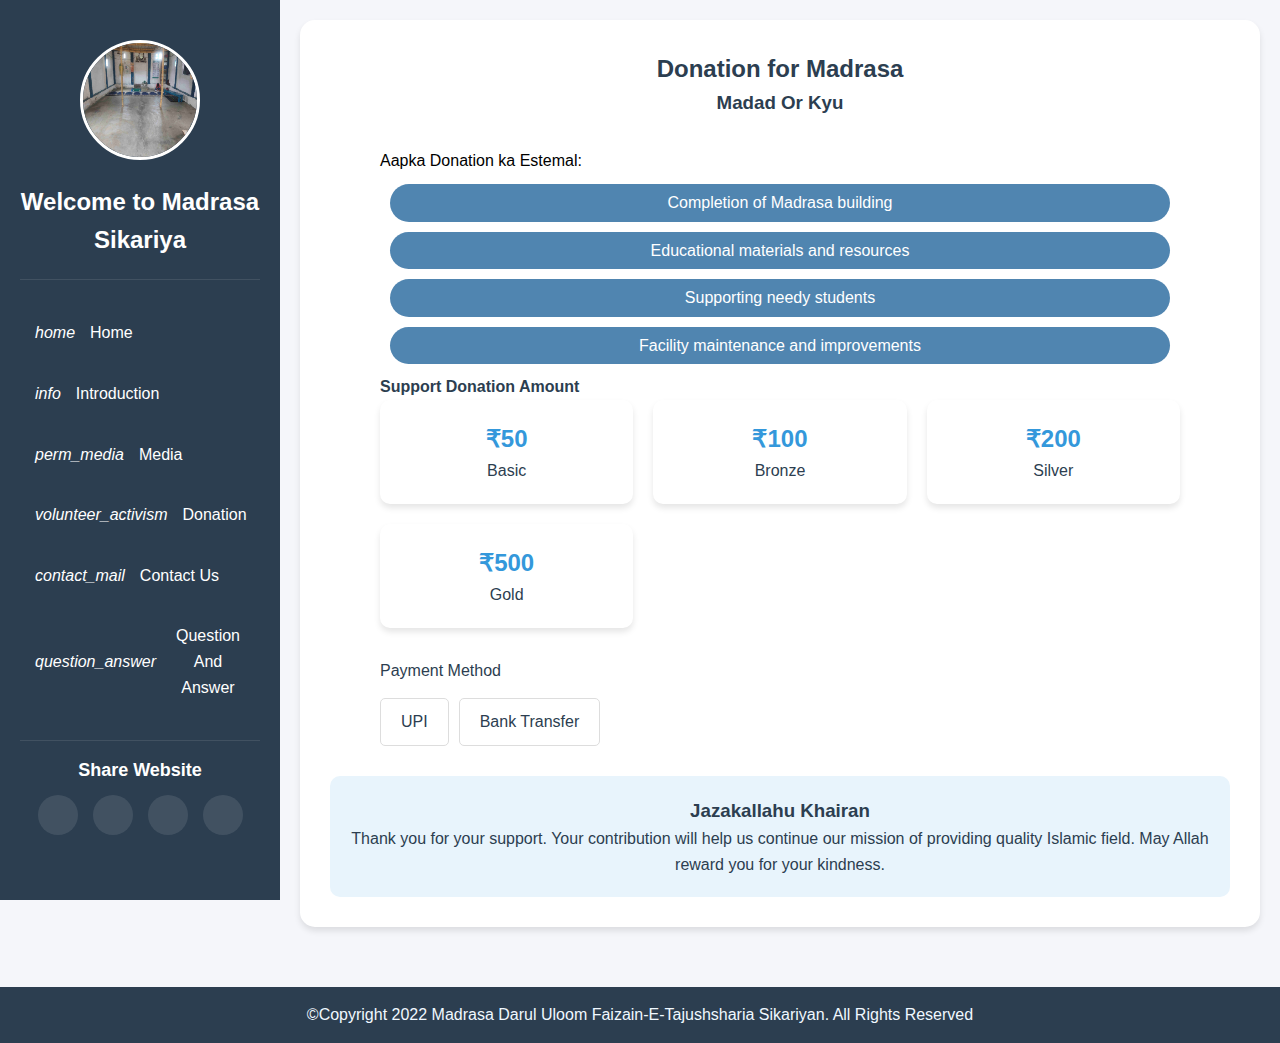
<file: donation.html>
<!DOCTYPE html>
<html lang="en">
<head>
    <meta charset="UTF-8">
    <meta name="viewport" content="width=device-width, initial-scale=1.0">
    <title>Donation - Madrasa Sikariya</title>
    <link rel="icon" href="image/icon1.png">
    <link rel="stylesheet" href="css/style.css">
    <link rel="stylesheet" href="css/pwa.css">
    <link href="https://fonts.googleapis.com/icon?family=Material+Icons" rel="stylesheet">
    <link href="https://cdnjs.cloudflare.com/ajax/libs/aos/2.3.4/aos.css" rel="stylesheet">
    <link rel="stylesheet" href="https://cdnjs.cloudflare.com/ajax/libs/font-awesome/6.0.0/css/all.min.css">
    
    <!-- PWA related meta tags -->
    <meta name="theme-color" content="#1a3a6d">
    <meta name="description" content="Support Madrasa Sikariya through your generous donations">
    <meta name="apple-mobile-web-app-capable" content="yes">
    <meta name="apple-mobile-web-app-status-bar-style" content="black-translucent">
    <meta name="apple-mobile-web-app-title" content="Madrasa Sikariya">
    
    <!-- PWA manifest -->
    <link rel="manifest" href="manifest.json">
    
    <!-- Apple Touch Icons -->
    <link rel="apple-touch-icon" href="image/icons/icon-152x152.png">
    <link rel="apple-touch-icon" sizes="152x152" href="image/icons/icon-152x152.png">
    <link rel="apple-touch-icon" sizes="180x180" href="image/icons/icon-192x192.png">
    <link rel="apple-touch-icon" sizes="167x167" href="image/icons/icon-152x152.png">
    
    <style>
        /* Additional styles specific to donation page */
        .donation-container {
            max-width: 800px;
            margin: 0 auto;
        }
        
        .donation-options {
            display: grid;
            grid-template-columns: repeat(auto-fit, minmax(250px, 1fr));
            gap: 20px;
            margin-bottom: 30px;
        }
        
        .donation-option {
            background: #fff;
            padding: 20px;
            border-radius: 10px;
            box-shadow: var(--card-shadow);
            text-align: center;
            transition: transform 0.3s ease;
            cursor: pointer;
        }
        
        .donation-option:hover {
            transform: translateY(-5px);
        }
        
        .donation-option.selected {
            border: 2px solid var(--accent-color);
        }
        
        .donation-amount {
            font-size: 1.5rem;
            font-weight: bold;
            color: var(--accent-color);
        }
        
        .donation-form {
            background: #fff;
            padding: 30px;
            border-radius: 10px;
            box-shadow: var(--card-shadow);
        }
        
        .form-group {
            margin-bottom: 20px;
        }
        
        .form-group label {
            display: block;
            margin-bottom: 8px;
            font-weight: 500;
        }
        
        .form-control {
            width: 100%;
            padding: 12px;
            border: 1px solid #ddd;
            border-radius: 6px;
            font-size: 16px;
        }
        
        .submit-btn {
            background: var(--accent-color);
            color: white;
            border: none;
            padding: 12px 24px;
            border-radius: 6px;
            font-size: 16px;
            cursor: pointer;
            transition: background 0.3s ease;
            width: 100%;
        }
        
        .submit-btn:hover {
            background: #2980b9;
        }
        
        .payment-methods {
            display: flex;
            flex-wrap: wrap;
            gap: 10px;
            margin-top: 15px;
        }
        
        .payment-method {
            padding: 10px 20px;
            border: 1px solid #ddd;
            border-radius: 5px;
            cursor: pointer;
            transition: all 0.3s ease;
        }
        
        .payment-method:hover,
        .payment-method.selected {
            background: #f0f8ff;
            border-color: var(--accent-color);
        }
        
        .bank-details {
            background: #f5f5f5;
            padding: 15px;
            border-radius: 5px;
            margin-top: 20px;
        }
        
        .qr-code {
            text-align: center;
            margin: 20px 0;
        }
        
        .qr-code img {
            max-width: 200px;
            /* height: 200px; */
            border: 1px solid #ddd;
            padding: 10px;
            background: white;
        }
        
        .thank-you-message {
            text-align: center;
            padding: 20px;
            background: #e8f4fc;
            border-radius: 10px;
            margin-top: 30px;
        }
        li{
            text-align: center;
        }
        /* p{
            text-align: center; 
            background-color: #2980b9; 
            color: white; 
            padding: 6px 6px;
            margin-right: 50px;
            margin-left: 50px;
            border-radius: 25px;
            
        } */
        #paragaraph{
            text-align: center;
            background-color: #5085b0; 
            color: white; 
            padding: 6px 10px;
            border-radius: 25px;
            margin: 10px;
            transition: transform 0.3s ease;
            cursor: pointer;
        }
        #paragaraph:hover {
            transform: translateY(-5px);
        }
        
        /* #paragaraph.selected {
            border: 2px solid var(--accent-color);
        } */
    </style>
</head>
<body>
    <div class="container">
        <nav class="sidebar" id="sidebar">
            <div class="logo-section" data-aos="fade-right">
                <img src="image/icon madrsa.jpg" alt="Madrasa Logo" class="logo">
                <h2>Welcome to Madrasa Sikariya</h2>
            </div>
            <ul class="nav-links">
                <li data-aos="fade-right" data-aos-delay="100"><a href="index.html#home"><i class="material-icons">home</i>Home</a></li>
                <li data-aos="fade-right" data-aos-delay="200"><a href="index.html#introduction"><i class="material-icons">info</i>Introduction</a></li>
                <li data-aos="fade-right" data-aos-delay="300"><a href="index.html#media"><i class="material-icons">perm_media</i>Media</a></li>
                <li data-aos="fade-right" data-aos-delay="400"><a href="#" class="active"><i class="material-icons">volunteer_activism</i>Donation</a></li>
                <li data-aos="fade-right" data-aos-delay="500"><a href="index.html#contact-us"><i class="material-icons">contact_mail</i>Contact Us</a></li>
                <li data-aos="fade-right" data-aos-delay="600"><a href="question-and-answer.html"><i class="material-icons">question_answer</i>Question And Answer</a></li>
            </ul>
            <div class="social-links" data-aos="fade-up">
                <h4>Share Website</h4>
                <div class="share-buttons">
                    <a href="javascript:void(0)" onclick="shareOnFacebook()" class="share-icon"><i class="fab fa-facebook"></i></a>
                    <a href="javascript:void(0)" onclick="shareOnWhatsApp()" class="share-icon"><i class="fab fa-whatsapp"></i></a>
                    <a href="javascript:void(0)" onclick="shareOnTwitter()" class="share-icon"><i class="fab fa-twitter"></i></a>
                    <a href="javascript:void(0)" onclick="copyToClipboard()" class="share-icon"><i class="fas fa-copy"></i></a>
                </div>
            </div>
        </nav>

        <main class="main-content">
            <div class="mobile-header">
                <button id="menuToggle" class="menu-toggle">
                    <i class="material-icons">menu</i>
                </button>
                <h1>Madrasa Sikariya - Donation</h1>
            </div>
            
            <section class="section" data-aos="fade-up">
                <h2>Donation for Madrasa</h2>
                <div class="content">
                    <div class="section-header">
                        <h3>Madad Or Kyu</h3>
                        <!-- <p class="section-subtitle"></p> -->
                    </div>
                    <div class="section-body">
                        <div class="donation-container">
                            <div class="donation-message" data-aos="fade-up">
                                <!-- <p>The Madrasa Sikariya has been serving the community by providing Islamic education to children and adults. Your generous contribution will help us continue our mission and improve our facilities.</p> -->
                                <p style="background-color: white; color: black;">Aapka Donation ka Estemal:</p>
                               
                                    <p  data-aos="fade-up" id="paragaraph">Completion of Madrasa building</p>
                                    <p data-aos="fade-up" id="paragaraph">Educational materials and resources</p>
                                    <p  data-aos="fade-up" id="paragaraph">Supporting needy students</p>
                                    <p  data-aos="fade-up" id="paragaraph">Facility maintenance and improvements</p>
                                
                            </div>
                            
                            <h4 data-aos="fade-up">Support Donation Amount</h4>
                            <div class="donation-options" data-aos="fade-up">
                                <div class="donation-option" onclick="selectAmount(this, 500)">
                                    <div class="donation-amount">₹50</div>
                                    <p>Basic</p>
                                </div>
                                <div class="donation-option" onclick="selectAmount(this, 1000)">
                                    <div class="donation-amount">₹100</div>
                                    <p>Bronze</p>
                                </div>
                                <div class="donation-option" onclick="selectAmount(this, 5000)">
                                    <div class="donation-amount">₹200</div>
                                    <p>Silver</p>
                                </div>
                                <div class="donation-option" onclick="selectAmount(this, 10000)">
                                    <div class="donation-amount">₹500</div>
                                    <p>Gold</p>
                                </div>
                                <!-- <div class="donation-option" onclick="selectAmount(this, 'custom')">
                                    <div class="donation-amount">Custom</div>
                                    <p>Enter your amount</p>
                                </div> -->
                            </div>
                            
                            <!-- <div class="donation-form" data-aos="fade-up">
                                <form id="donationForm">
                                    <div class="form-group">
                                        <label for="donationAmount">Donation Amount (₹)</label>
                                        <input type="number" id="donationAmount" class="form-control" placeholder="Enter amount" required>
                                    </div>
                                    
                                    <div class="form-group">
                                        <label for="fullName">Full Name</label>
                                        <input type="text" id="fullName" class="form-control" placeholder="Enter your full name" required>
                                    </div>
                                    
                                    <div class="form-group">
                                        <label for="email">Email Address</label>
                                        <input type="email" id="email" class="form-control" placeholder="Enter your email">
                                    </div>
                                    
                                    <div class="form-group">
                                        <label for="phone">Phone Number</label>
                                        <input type="tel" id="phone" class="form-control" placeholder="Enter your phone number" required>
                                    </div>
                                    
                                    <div class="form-group">
                                        <label for="address">Address</label>
                                        <textarea id="address" class="form-control" rows="3" placeholder="Enter your address"></textarea>
                                    </div>
                                     -->
                                    <div class="form-group">
                                        <label>Payment Method</label>
                                        <div class="payment-methods">
                                            <div class="payment-method" onclick="selectPayment(this, 'upi')">UPI</div>
                                            <div class="payment-method" onclick="selectPayment(this, 'bank')">Bank Transfer</div>
                                            <!-- <div class="payment-method" onclick="selectPayment(this, 'cash')">Cash/Cheque</div> -->
                                        </div>
                                    </div>
                                    
                                    <div id="upiDetails" class="bank-details" style="display: none;">
                                        <h4>UPI Payment Details</h4>
                                        <p>Take Screenshot And Scan the QR code below:</p>
                                        <div class="qr-code">
                                            <!-- Replace with actual QR code image -->
                                            <img src="bank/GooglePay_QR.png" alt="UPI QR Code">
                                            <p>UPI ID:shahbazmd084@oksbi</p>
                                            <p style="background-color: #427281;border-radius: 25px; color: white;">After making the payment, please confirm your payment by sending a screenshot or details to <a style="text-decoration: none; color: white;" href="tel://6204606943">+916204606943</a>
                                        </div>
                                    </div>
                                    
                                    <div id="bankDetails" class="bank-details" style="display: none;">
                                        <h4>Bank Transfer Details</h4>
                                        <p>Account Name: Md shahbaz</p>
                                        <p>Account Number: 2103000100728835</p>
                                        <p>IFSC Code: PUNB0210300</p>
                                        <p>Bank Name: PUNJAB NATIONAL BANK</p>
                                        <div  class="qr-code">
                                        <p style="background-color: #427281;border-radius: 25px; color: white;" >After making the payment, please confirm your payment by sending a screenshot or details to <a style="text-decoration: none; color: white;" href="tel://6204606943">+916204606943</a>
                                        </div>
                                    </div>
                                    
                                    <div id="cashDetails" class="bank-details" style="display: none;">
                                        <h4>Cash/Cheque Donation</h4>
                                        <p>You can visit our madrasa to make a cash donation or send a cheque to:</p>
                                        <p>Madrasa Sikariya</p>
                                        <p>Full Address Line 1</p>
                                        <p>Full Address Line 2</p>
                                        <p>City, State - PIN Code</p>
                                        <p>Contact: +91 9876543210</p>
                                    </div>
                                    
                                    <!-- <button type="submit" class="submit-btn">Complete Donation</button> -->
                                </form>
                            </div>
                            
                            <div class="thank-you-message" data-aos="fade-up">
                                <h3>Jazakallahu Khairan</h3>
                                <a>Thank you for your support. Your contribution will help us continue our mission of providing quality Islamic field.</a>
                                <a>May Allah reward you for your kindness.</a>
                            </div>
                        </div>
                    </div>
                </div>
            </section>
        </main>
    </div>
    <footer>        
        <div>
            <p style="background-color: #2c3e50;color: aliceblue; padding: 15px; text-align: center;">&copy;Copyright 2022 Madrasa Darul Uloom Faizain-E-Tajushsharia Sikariyan. All Rights Reserved</p>
        </div>
    </footer>

    <script src="https://cdnjs.cloudflare.com/ajax/libs/aos/2.3.4/aos.js"></script>
    <script src="js/main.js"></script>
    <script src="js/pwa.js"></script>
    <script>
        // Initialize AOS animation library
        AOS.init({
            duration: 800,
            once: true
        });
        
        // Function to select donation amount
        function selectAmount(element, amount) {
            // Remove selected class from all options
            document.querySelectorAll('.donation-option').forEach(option => {
                option.classList.remove('selected');
            });
            
            // Add selected class to clicked option
            element.classList.add('selected');
            
            // Update donation amount input
            const donationInput = document.getElementById('donationAmount');
            if (amount === 'custom') {
                donationInput.value = '';
                donationInput.focus();
            } else {
                donationInput.value = amount;
            }
        }
        
        // Function to select payment method
        function selectPayment(element, method) {
            // Remove selected class from all payment methods
            document.querySelectorAll('.payment-method').forEach(option => {
                option.classList.remove('selected');
            });
            
            // Add selected class to clicked option
            element.classList.add('selected');
            
            // Hide all payment details
            document.getElementById('upiDetails').style.display = 'none';
            document.getElementById('bankDetails').style.display = 'none';
            document.getElementById('cashDetails').style.display = 'none';
            
            // Show selected payment details
            document.getElementById(method + 'Details').style.display = 'block';
        }
        
        // Form submission handling
        document.getElementById('donationForm').addEventListener('submit', function(e) {
            e.preventDefault();
            
            // You would typically handle form submission with AJAX or redirect to a payment gateway
            alert('Thank you for your donation! You will now be redirected to complete the payment process.');
            
            // In a real implementation, you would redirect to a payment gateway or process the donation
            // window.location.href = 'payment-confirmation.html';
        });

        // Share functions
        function shareOnFacebook() {
            const url = encodeURIComponent(window.location.href);
            window.open(`https://www.facebook.com/sharer/sharer.php?u=${url}`, '_blank', 'width=600,height=400');
        }

        function shareOnWhatsApp() {
            const url = encodeURIComponent(window.location.href);
            window.open(`https://wa.me/?text=${url}`, '_blank', 'width=600,height=400');
        }

        function shareOnTwitter() {
            const url = encodeURIComponent(window.location.href);
            window.open(`https://twitter.com/intent/tweet?url=${url}`, '_blank', 'width=600,height=400');
        }

        function copyToClipboard() {
            const url = window.location.href;
            navigator.clipboard.writeText(url).then(() => {
                showNotification("Link Copied", "Website link copied to clipboard!");
            }).catch(err => {
                console.error('Could not copy text: ', err);
                alert("Could not copy link. Please try again.");
            });
        }
    </script>
</body>
</html>
</file>
<file: css/style.css>
/* Modern CSS with animations and improved styling */
:root {
    --primary-color: #2c3e50;
    --secondary-color: #34495e;
    --accent-color: #3498db;
    --text-color: #2c3e50;
    --light-bg: #f5f6fa;
    --card-shadow: 0 4px 6px rgba(0, 0, 0, 0.1);
    --transition: all 0.3s ease;
}

* {
    margin: 0;
    padding: 0;
    box-sizing: border-box;
    font-family: 'Segoe UI', Tahoma, Geneva, Verdana, sans-serif;
}

h2{
   text-align: center;
}

body {
    background: var(--light-bg);
    color: var(--text-color);
    line-height: 1.6;
}

.container {
    display: flex;
    min-height: 100vh;
    padding: 0;
    margin: 0;
}

/* Sidebar Styling */
.sidebar {
    width: 280px;
    background: var(--primary-color);
    color: white;
    padding: 20px;
    position: fixed;
    height: 100vh;
    overflow-y: scroll; /* Enable scrolling but hide the scrollbar */
    transition: var(--transition);
    z-index: 1000;
    /* Hide scrollbars for all browsers */
    scrollbar-width: none; /* Firefox */
    -ms-overflow-style: none; /* IE and Edge */
}

/* Hide scrollbar for Chrome, Safari and Opera */
.sidebar::-webkit-scrollbar {
    display: none;
    width: 0;
    background: transparent;
}

/* Logo Section Styling */
.logo-section {
    text-align: center;
    padding: 20px 0;
    border-bottom: 1px solid rgba(255, 255, 255, 0.1);
}

.logo {
    width: 120px;
    height: 120px;
    border-radius: 50%;
    margin-bottom: 15px;
    border: 3px solid white;
    transition: var(--transition);
}

.logo:hover {
    transform: scale(1.05);
    box-shadow: 0 0 20px rgba(255, 255, 255, 0.2);
}

.nav-links {
    list-style: none;
    margin-top: 30px;
}

.nav-links li {
    margin: 15px 0;
    opacity: 1;
    transform: translateX(0);
    transition: opacity 0.3s ease, transform 0.3s ease;
}

.nav-links a {
    color: white;
    text-decoration: none;
    display: flex;
    align-items: center;
    padding: 10px 15px;
    border-radius: 8px;
    transition: var(--transition);
}

.nav-links a:hover {
    background: rgba(255, 255, 255, 0.1);
    transform: translateX(10px);
}

.nav-links i {
    margin-right: 15px;
}

.social-links {
    margin-top: 30px;
    padding: 15px;
    border-top: 1px solid rgba(255, 255, 255, 0.1);
    text-align: center;
}

.social-links h4 {
    margin-bottom: 10px;
    font-size: 18px;
    color: white;
}

.share-buttons {
    display: flex;
    justify-content: center;
    gap: 15px;
}

.share-icon {
    color: white;
    font-size: 24px;
    transition: var(--transition);
    display: flex;
    align-items: center;
    justify-content: center;
    width: 40px;
    height: 40px;
    border-radius: 50%;
    background-color: rgba(255, 255, 255, 0.1);
    text-decoration: none;
}

.share-icon:hover {
    color: var(--accent-color);
    transform: scale(1.2);
    background-color: rgba(255, 255, 255, 0.2);
}

.copy-message {
    position: fixed;
    bottom: 20px;
    left: 50%;
    transform: translateX(-50%);
    background-color: var(--primary-color);
    color: white;
    padding: 10px 20px;
    border-radius: 5px;
    z-index: 1002;
    box-shadow: 0 2px 10px rgba(0, 0, 0, 0.2);
    animation: fadeInOut 3s ease;
}

@keyframes fadeInOut {
    0% { opacity: 0; }
    15% { opacity: 1; }
    85% { opacity: 1; }
    100% { opacity: 0; }
}

/* Main Content Styling */
.main-content {
    flex: 1;
    margin-left: 280px;
    padding: 20px;
}

.mobile-header {
    display: none;
    align-items: center;
    padding: 15px;
    background: var(--primary-color);
    color: white;
    position: sticky;
    top: 0;
    z-index: 900;
    
}

.menu-toggle {
    background: none;
    border: none;
    color: white;
    font-size: 24px;
    cursor: pointer;
    margin-right: 15px;
}

/* Announcement Styling */
.dashboard-content {
    margin-bottom: 40px;
}

.announcement-box {
    background: white;
    border-radius: 10px;
    padding: 15px;
    margin: 10px 0;
    box-shadow: var(--card-shadow);
}

.arabic-text {
    font-family: 'Traditional Arabic', serif;
    font-size: 24px;
}

.urdu-text {
    font-family: 'Jameel Noori Nastaleeq', serif;
    font-size: 24px;
}

/* Section Styling */
.section {
    background: white;
    border-radius: 15px;
    padding: 30px;
    margin-bottom: 40px;
    box-shadow: var(--card-shadow);
}

.section-header {
    text-align: center;
    margin-bottom: 30px;
}

.section-subtitle {
    color: var(--secondary-color);
    font-size: 1.1em;
}

/* Service Cards */
.service-grid {
    display: grid;
    grid-template-columns: repeat(auto-fit, minmax(280px, 1fr));
    gap: 25px;
    margin-top: 30px;
}

.service-item {
    background: white;
    padding: 25px;
    border-radius: 12px;
    box-shadow: var(--card-shadow);
    transition: var(--transition);
}

.service-item:hover {
    transform: translateY(-5px);
    box-shadow: 0 8px 15px rgba(0, 0, 0, 0.1);
}

.service-icon {
    font-size: 40px;
    color: var(--accent-color);
    margin-bottom: 20px;
}

/* Slideshow container */
.slideshow-container {
    max-width: 1000px;
    position: relative;
    margin: auto;
    border-radius: 10px;
    overflow: hidden;
    box-shadow: var(--card-shadow);
}

/* Images with responsive width */
.mySlides {
    display: none;
    width: 100%;
    position: relative;
}

.mySlides img {
    width: 100%;
    height: auto;
    object-fit: cover;
    aspect-ratio: 16/9;
    transform: scale(1);
    transition: transform 0.5s ease;
}

.mySlides:hover img {
    transform: scale(1.03);
}

/* Caption text */
.slide-caption {
    color: #fff;
    font-size: 16px;
    padding: 12px;
    position: absolute;
    bottom: 0;
    width: 100%;
    text-align: center;
    background: rgba(0, 0, 0, 0.6);
    font-weight: 500;
    letter-spacing: 0.5px;
    backdrop-filter: blur(3px);
}

/* Next & prev buttons */
.prev, .next {
    cursor: pointer;
    position: absolute;
    top: 50%;
    width: auto;
    margin-top: -22px;
    padding: 16px;
    color: white;
    font-weight: bold;
    font-size: 18px;
    transition: 0.6s ease;
    border-radius: 0 3px 3px 0;
    user-select: none;
    background-color: rgba(0, 0, 0, 0.3);
}

.next {
    right: 0;
    border-radius: 3px 0 0 3px;
}

.prev:hover, .next:hover {
    background-color: rgba(0, 0, 0, 0.8);
}

/* The dots/indicators */
.dots-container {
    margin: 20px 0;
}

.dot {
    cursor: pointer;
    height: 12px;
    width: 12px;
    margin: 0 6px;
    background-color: #bbb;
    border-radius: 50%;
    display: inline-block;
    transition: background-color 0.6s ease;
}

.active-dot, .dot:hover {
    background-color: var(--accent-color);
}

/* Fading animation */
.fade {
    animation-name: fade;
    animation-duration: 1.5s;
}

@keyframes fade {
    from {opacity: .4}
    to {opacity: 1}
}

/* Donation Cards */
.donation-cards {
    display: grid;
    grid-template-columns: repeat(auto-fit, minmax(300px, 1fr));
    gap: 30px;
}

.donation-card {
    background: white;
    padding: 30px;
    border-radius: 15px;
    text-align: center;
    box-shadow: var(--card-shadow);
    transition: var(--transition);
}

.donation-card:hover {
    transform: translateY(-10px);
}

.card-icon {
    font-size: 48px;
    color: var(--accent-color);
    margin-bottom: 20px;
}

.donate-btn {
    background: var(--accent-color);
    color: white;
    border: none;
    padding: 12px 30px;
    border-radius: 25px;
    margin-top: 20px;
    cursor: pointer;
    transition: var(--transition);
    display: inline-block;
    text-decoration: none;
    text-align: center;
}

.donate-btn:hover {
    background: #2980b9;
    transform: scale(1.05);
}

/* Media container and actions */
.media-container {
    display: flex;
    flex-direction: column;
    gap: 20px;
}

/* Contact Section */
.contact-cards {
    display: grid;
    grid-template-columns: repeat(auto-fit, minmax(300px, 1fr));
    gap: 30px;
}

.contact-card {
    background: white;
    padding: 30px;
    border-radius: 15px;
    box-shadow: var(--card-shadow);
    transition: all 0.3s ease;
}

.contact-card:hover {
    transform: translateY(-5px);
    box-shadow: 0 8px 15px rgba(0, 0, 0, 0.1);
}

.contact-person {
    display: flex;
    align-items: flex-start;
    margin: 15px 0;
    padding-bottom: 15px;
    border-bottom: 1px solid #f0f0f0;
}

.contact-person:last-of-type {
    border-bottom: none;
}

.contact-person i {
    margin-right: 15px;
    color: var(--accent-color);
    background: rgba(52, 152, 219, 0.1);
    padding: 10px;
    border-radius: 50%;
    font-size: 18px;
    min-width: 40px;
    height: 40px;
    /* display: flex; */
    align-items: center;
    justify-content: center;
}

.contact-details {
    flex: 1;
}

.contact-details p {
    margin: 5px 0;
}

.contact-details p i {
    background: none;
    padding: 0;
    margin-right: 5px;
    min-width: unset;
    height: auto;
    font-size: 14px;
    color: #777;
}

.contact-details a {
    color: var(--accent-color);
    text-decoration: none;
    transition: color 0.3s ease;
}

.contact-details a:hover {
    color: #2980b9;
    text-decoration: underline;
}

/* Notification Messages */
.notification-message {
    position: fixed;
    bottom: 20px;
    right: 20px;
    padding: 15px 20px;
    border-radius: 4px;
    color: white;
    font-weight: bold;
    z-index: 9999;
    box-shadow: 0 4px 8px rgba(0, 0, 0, 0.2);
    max-width: 300px;
    animation: fadeIn 0.3s ease-in;
}

.notification-message.success {
    background-color: #4CAF50;
}

.notification-message.error {
    background-color: #f44336;
}

@keyframes fadeIn {
    from {
        opacity: 0;
        transform: translateY(20px);
    }
    to {
        opacity: 1;
        transform: translateY(0);
    }
}

/* Hide notification after 5 seconds */
.notification-message {
    animation: fadeIn 0.3s ease-in, fadeOut 0.3s ease-out 5s forwards;
}

@keyframes fadeOut {
    from {
        opacity: 1;
        transform: translateY(0);
    }
    to {
        opacity: 0;
        transform: translateY(20px);
    }
}

/* Responsive Design */
@media (max-width: 1024px) {
    .sidebar {
        transform: translateX(-100%);
        width: 250px;
        z-index: 1001;
        box-shadow: 0 0 15px rgba(0, 0, 0, 0.3);
        transition: transform 0.3s ease-in-out;
        padding: 0;
        margin: 0;
        overflow-y: scroll;
        scrollbar-width: none;
        -ms-overflow-style: none;
    }
    
    .sidebar::-webkit-scrollbar {
        display: none;
        width: 0;
        background: transparent;
    }

    .sidebar.active {
        transform: translateX(0);
    }

    .main-content {
        margin-left: 0;
        padding: 0;
    }

    .mobile-header {
        display: flex;
        justify-content: space-between;
        padding: 12px 20px;
        box-shadow: 0 2px 10px rgba(0, 0, 0, 0.1);
        margin: 0;
        width: 100%;
    }
    
    .mobile-header h1 {
        font-size: 1.2rem;
        margin: 0;
    }
    
    .menu-toggle {
        padding: 8px;
        border-radius: 5px;
        transition: all 0.2s ease;
        margin: 0;
    }
    
    .menu-toggle:hover, .menu-toggle:focus {
        background-color: rgba(255, 255, 255, 0.1);
    }
    
    .nav-links {
        margin-top: 20px;
        padding: 0;
    }
    
    .nav-links li {
        margin: 0;
        width: 100%;
    }
    
    .nav-links a {
        padding: 12px 15px;
        width: 100%;
        border-radius: 0;
    }
    
    .logo-section {
        padding: 15px 0;
    }
    
    .logo {
        width: 100px;
        height: 100px;
    }
    
    .social-links {
        margin-top: 20px;
    }
    
    .section {
        margin: 0;
        border-radius: 0;
    }
}

@media (max-width: 768px) {
    .service-grid,
    .donation-cards,
    .contact-cards {
        grid-template-columns: 1fr;
    }

    .section {
        padding: 20px;
        margin: 0;
        border-radius: 0;
    }
    
    .slideshow-container {
        max-width: 100%;
        margin: 0;
        border-radius: 8px;
        overflow: hidden;
    }
    
    .mySlides img {
        border-radius: 8px;
        box-shadow: 0 4px 8px rgba(0, 0, 0, 0.1);
    }
    
    .prev, .next {
        padding: 10px;
        font-size: 16px;
    }
    
    .slide-caption {
        font-size: 14px;
        padding: 6px 10px;
        border-radius: 0 0 8px 8px;
    }
    
    .contact-person {
        /* flex-direction: column; */
        align-items: center;
        text-align: center;
    }
    
    .contact-person i {
        margin-right: 0;
        margin-bottom: 10px;
    }
    
    .contact-details p i {
        margin-right: 5px;
    }
    
    .contact-social-links {
        gap: 10px;
    }
}

@media (max-width: 576px) {
    .section {
        padding: 15px;
    }
    
    .section h2 {
        font-size: 24px;
    }
    
    .section-header h3 {
        font-size: 20px;
    }
    
    .dot {
        height: 10px;
        width: 10px;
        margin: 0 4px;
    }
    
    .slide-caption {
        font-size: 14px;
        padding: 8px;
    }
    
    .contact-card {
        padding: 20px;
    }
    
    .contact-person {
        margin: 10px 0;
        padding-bottom: 10px;
    }
    
    .contact-social-icon {
        width: 35px;
        height: 35px;
        font-size: 16px;
    }
}
</file>
<file: css/pwa.css>
/* PWA Styles for Madrasa Sikariya */

.pwa-install-banner {
  position: fixed;
  bottom: 0;
  left: 0;
  right: 0;
  background-color: #1a3a6d;
  color: white;
  box-shadow: 0 -2px 10px rgba(0, 0, 0, 0.2);
  z-index: 1000;
  padding: 15px;
  display: flex;
  justify-content: center;
  animation: slide-up 0.3s ease-out;
}

.pwa-install-content {
  display: flex;
  align-items: center;
  flex-wrap: wrap;
  justify-content: center;
  max-width: 600px;
  width: 100%;
}

.pwa-install-content p {
  margin: 0 15px 0 0;
  font-size: 16px;
}

.pwa-install-btn {
  background-color: #ffffff;
  color: #1a3a6d;
  border: none;
  border-radius: 4px;
  padding: 8px 16px;
  margin: 0 10px;
  cursor: pointer;
  font-weight: bold;
  transition: background-color 0.3s ease;
}

.pwa-install-btn:hover {
  background-color: #f0f0f0;
}

.pwa-dismiss-btn {
  background-color: transparent;
  color: #ffffff;
  border: 1px solid #ffffff;
  border-radius: 4px;
  padding: 8px 16px;
  cursor: pointer;
  transition: background-color 0.3s ease;
}

.pwa-dismiss-btn:hover {
  background-color: rgba(255, 255, 255, 0.2);
}

/* Animation for the banner */
@keyframes slide-up {
  from {
    transform: translateY(100%);
  }
  to {
    transform: translateY(0);
  }
}

/* Media query for smaller screens */
@media (max-width: 768px) {
  .pwa-install-content {
    flex-direction: column;
    padding: 10px;
  }
  
  .pwa-install-content p {
    margin: 0 0 10px 0;
    text-align: center;
  }
  
  .pwa-install-btn, .pwa-dismiss-btn {
    margin: 5px 0;
    width: 100%;
  }
}
</file>
